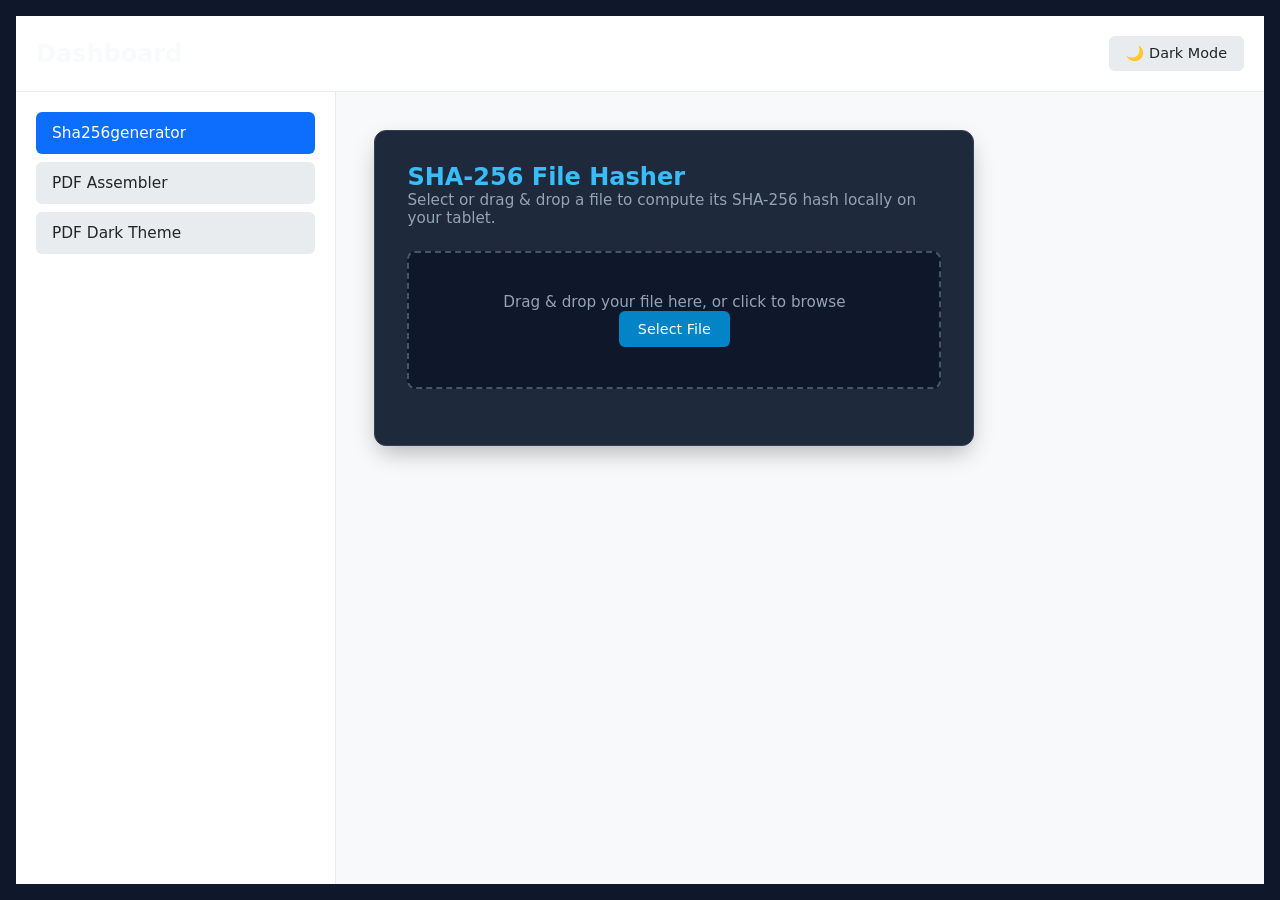
<file: index.html>
<!DOCTYPE html>
<html lang="en" data-theme="light">
<head>
  <meta charset="UTF-8">
  <meta name="viewport" content="width=device-width, initial-scale=1.0, maximum-scale=5.0">
  <title>Dynamic Responsive Layout</title>
  <style>
    :root {
      --bg-color: #f8f9fa;
      --text-color: #212529;
      --panel-bg: #ffffff;
      --border-color: #e9ecef;
      --button-bg: #e9ecef;
      --button-active: #0d6efd;
      --button-active-text: #ffffff;
    }

    [data-theme="dark"] {
      --bg-color: #121212;
      --text-color: #e0e0e0;
      --panel-bg: #1e1e1e;
      --border-color: #333333;
      --button-bg: #2d2d2d;
      --button-active: #375a7f;
      --button-active-text: #ffffff;
    }

    * {
      box-sizing: border-box;
      margin: 0;
      padding: 0;
      font-family: -apple-system, BlinkMacSystemFont, "Segoe UI", Roboto, sans-serif;
    }

    /* FIX 1: Use svh (small viewport height) to account for mobile browser URL bars */
    body {
      background-color: var(--bg-color);
      color: var(--text-color);
      min-height: 100vh;
      min-height: 100svh;
      display: flex;
      flex-direction: column;
      transition: background-color 0.3s, color 0.3s;
    }

    header {
      display: flex;
      justify-content: space-between;
      align-items: center;
      padding: clamp(0.75rem, 2vw, 1.25rem);
      background-color: var(--panel-bg);
      border-bottom: 1px solid var(--border-color);
      width: 100%;
    }

    .theme-toggle {
      background: var(--button-bg);
      color: var(--text-color);
      border: 1px solid var(--border-color);
      padding: 0.5rem 1rem;
      border-radius: 6px;
      cursor: pointer;
      font-size: 0.9rem;
    }

    .app-container {
      display: flex;
      flex: 1;
      overflow: hidden;
      position: relative;
      width: 100%;
      height: 100%;
    }

    /* FIX 2: Fluid sidebar width using clamp(minimum, preferred percentage, maximum) */
    .nav-frame {
      width: clamp(200px, 25vw, 320px);
      flex-shrink: 0;
      background-color: var(--panel-bg);
      border-right: 1px solid var(--border-color);
      padding: clamp(0.75rem, 2vw, 1.25rem);
      display: flex;
      flex-direction: column;
      gap: 0.5rem;
      overflow-y: auto;
    }

    .nav-btn {
      padding: 0.75rem 1rem;
      background-color: var(--button-bg);
      color: var(--text-color);
      border: none;
      border-radius: 6px;
      text-align: left;
      font-size: clamp(0.9rem, 1.2vw, 1rem);
      cursor: pointer;
      transition: background-color 0.2s;
      width: 100%;
    }

    .nav-btn.active {
      background-color: var(--button-active);
      color: var(--button-active-text);
    }

    /* FIX 3: Dynamic content padding and fluid image handling */
    .content-frame {
      flex: 1;
      padding: clamp(1rem, 3vw, 2.5rem);
      overflow-y: auto;
      background-color: var(--bg-color);
      width: 100%;
    }

    .content-frame img, 
    .content-frame iframe, 
    .content-frame table {
      max-width: 100%;
      height: auto;
    }

    .back-btn {
      display: none;
      margin-bottom: 1rem;
      padding: 0.5rem 1rem;
      background-color: var(--button-bg);
      color: var(--text-color);
      border: none;
      border-radius: 4px;
      cursor: pointer;
    }

    /* FIX 4: Mobile Breakpoint with full width override */
    @media (max-width: 768px) {
      .app-container {
        flex-direction: column;
      }

      .nav-frame {
        width: 100%;
        border-right: none;
        flex: 1;
      }

      .content-frame {
        display: none;
        width: 100%;
      }

      .mobile-show-content .nav-frame {
        display: none;
      }

      .mobile-show-content .content-frame {
        display: block;
      }

      .back-btn {
        display: inline-block;
      }
    }
  </style>
</head>
<body>

  <header>
    <h2>Dashboard</h2>
    <button class="theme-toggle" id="themeToggle">🌙 Dark Mode</button>
  </header>

  <div class="app-container" id="appContainer">
    <nav class="nav-frame" id="navContainer">
      <!-- Generated via JS -->
    </nav>

    <main class="content-frame">
      <button class="back-btn" onclick="showNav()">&larr; Back to Menu</button>
      <div id="contentContainer">
        <p>Loading application...</p>
      </div>
    </main>
  </div>

  <script>
    const themeToggleBtn = document.getElementById('themeToggle');
    const htmlElement = document.documentElement;

    themeToggleBtn.addEventListener('click', () => {
      const currentTheme = htmlElement.getAttribute('data-theme');
      const newTheme = currentTheme === 'light' ? 'dark' : 'light';
      htmlElement.setAttribute('data-theme', newTheme);
      themeToggleBtn.textContent = newTheme === 'light' ? '🌙 Dark Mode' : '☀️ Light Mode';
    });

    async function loadNavigation() {
      try {
        const response = await fetch('menu.json');
        if (!response.ok) throw new Error('Could not fetch menu.json');
        
        const menuItems = await response.json();
        const navContainer = document.getElementById('navContainer');
        navContainer.innerHTML = '';

        menuItems.forEach((item, index) => {
          const btn = document.createElement('button');
          btn.className = `nav-btn ${index === 0 ? 'active' : ''}`;
          btn.textContent = item.title;
          btn.onclick = () => loadPage(item.url, btn);
          navContainer.appendChild(btn);
        });

        if (menuItems.length > 0) {
          loadPage(menuItems[0].url, navContainer.children[0], false);
        }
      } catch (error) {
        document.getElementById('contentContainer').innerHTML = 
          `<p style="color: red;">Error loading menu config: ${error.message}</p>`;
      }
    }

    async function loadPage(pageUrl, btnElement, isMobileClick = true) {
      const contentContainer = document.getElementById('contentContainer');
      
      try {
        const response = await fetch(pageUrl);
        if (!response.ok) throw new Error(`HTTP error! status: ${response.status}`);
        
        const html = await response.text();
        contentContainer.innerHTML = html;

        document.querySelectorAll('.nav-btn').forEach(btn => btn.classList.remove('active'));
        if (btnElement) btnElement.classList.add('active');

        if (isMobileClick) {
          document.getElementById('appContainer').classList.add('mobile-show-content');
        }
      } catch (error) {
        contentContainer.innerHTML = 
          `<p style="color: red;">Failed to load content from <code>${pageUrl}</code>.</p>`;
      }
    }

    function showNav() {
      document.getElementById('appContainer').classList.remove('mobile-show-content');
    }

    loadNavigation();
  </script>
</body>
</html>
</file>
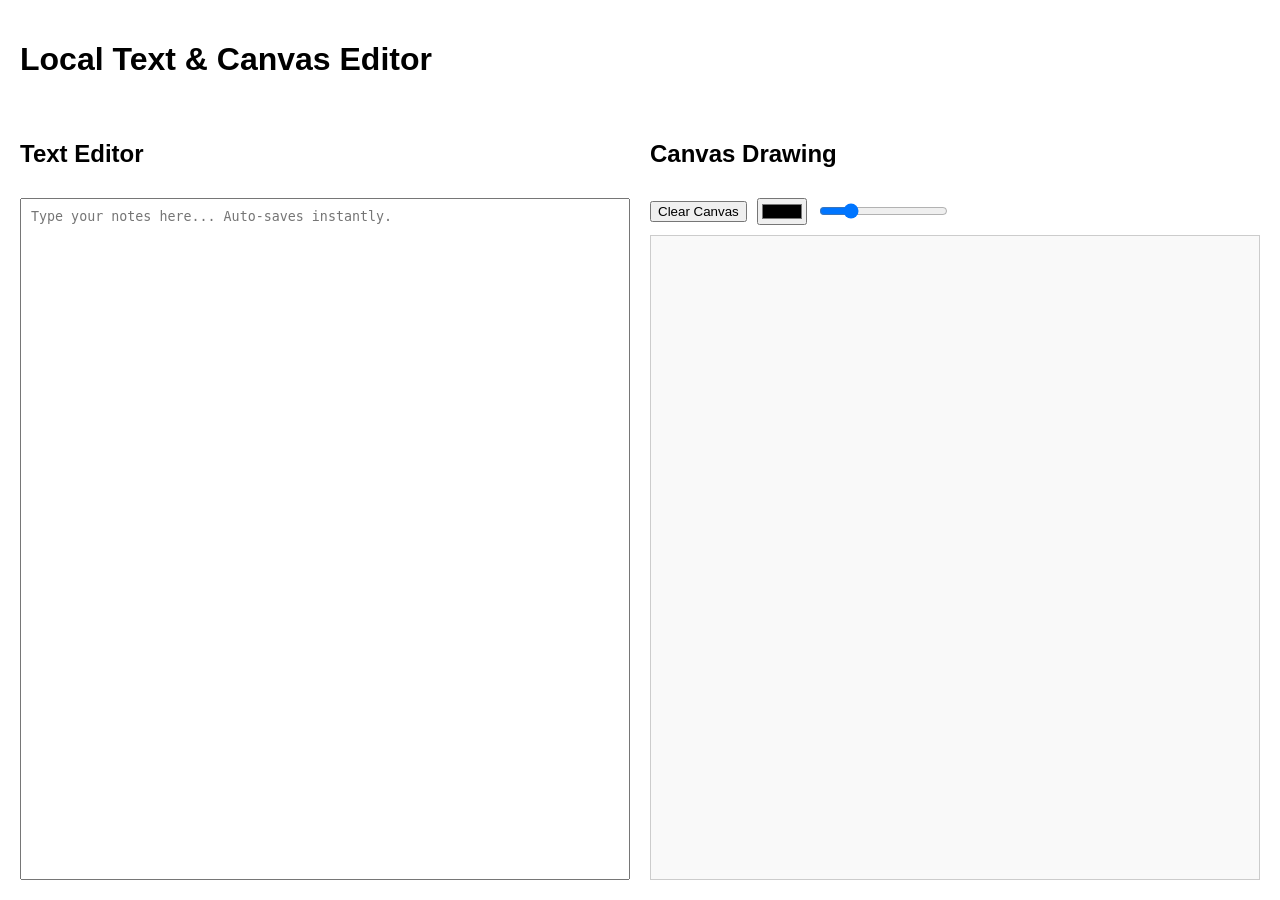
<file: Scribble/scribbleeditor.html>
<!DOCTYPE html>
<html lang="en">
<head>
    <meta charset="UTF-8">
    <meta name="viewport" content="width=device-width, initial-scale=1.0">
    <title>Local Editor & Canvas</title>
    <style>
        body {
            font-family: sans-serif;
            margin: 0;
            padding: 20px;
            display: flex;
            flex-direction: column;
            gap: 20px;
            height: 100vh;
            box-sizing: border-box;
        }
        .container {
            display: flex;
            gap: 20px;
            flex: 1;
            min-height: 0;
        }
        .section {
            flex: 1;
            display: flex;
            flex-direction: column;
            gap: 10px;
        }
        textarea {
            width: 100%;
            flex: 1;
            padding: 10px;
            box-sizing: border-box;
            resize: none;
        }
        .canvas-container {
            flex: 1;
            border: 1px solid #ccc;
            position: relative;
            background: #f9f9f9;
        }
        canvas {
            position: absolute;
            top: 0;
            left: 0;
            width: 100%;
            height: 100%;
            cursor: crosshair;
        }
        .controls {
            display: flex;
            gap: 10px;
            align-items: center;
        }
    </style>
</head>
<body>

    <h1>Local Text & Canvas Editor</h1>

    <div class="container">
        <!-- Text Editor Section -->
        <div class="section">
            <h2>Text Editor</h2>
            <textarea id="textEditor" placeholder="Type your notes here... Auto-saves instantly."></textarea>
        </div>

        <!-- Canvas Drawing Section -->
        <div class="section">
            <h2>Canvas Drawing</h2>
            <div class="controls">
                <button id="clearCanvas">Clear Canvas</button>
                <input type="color" id="colorPicker" value="#000000">
                <input type="range" id="lineWidth" min="1" max="20" value="5">
            </div>
            <div class="canvas-container">
                <canvas id="paintCanvas"></canvas>
            </div>
        </div>
    </div>

    <script>
        // --- Text Editor Logic ---
        const textarea = document.getElementById('textEditor');
        
        // Load saved text
        textarea.value = localStorage.getItem('local_notes') || '';
        
        // Save text on input
        textarea.addEventListener('input', () => {
            localStorage.setItem('local_notes', textarea.value);
        });

        // --- Canvas Drawing Logic ---
        const canvas = document.getElementById('paintCanvas');
        const ctx = canvas.getContext('2d');
        const clearBtn = document.getElementById('clearCanvas');
        const colorPicker = document.getElementById('colorPicker');
        const lineWidthPicker = document.getElementById('lineWidth');

        let drawing = false;

        // Resize canvas to match its visual container size
        function resizeCanvas() {
            const rect = canvas.parentElement.getBoundingClientRect();
            canvas.width = rect.width;
            canvas.height = rect.height;
            loadCanvas();
        }

        // Draw logic
        function startDrawing(e) {
            drawing = true;
            draw(e);
        }

        function stopDrawing() {
            drawing = false;
            ctx.beginPath();
            saveCanvas();
        }

        function draw(e) {
            if (!drawing) return;
            
            const rect = canvas.getBoundingClientRect();
            const x = (e.clientX || e.touches[0].clientX) - rect.left;
            const y = (e.clientY || e.touches[0].clientY) - rect.top;

            ctx.lineWidth = lineWidthPicker.value;
            ctx.lineCap = 'round';
            ctx.strokeStyle = colorPicker.value;

            ctx.lineTo(x, y);
            ctx.stroke();
            ctx.beginPath();
            ctx.moveTo(x, y);
        }

        // Storage logic for Canvas
        function saveCanvas() {
            localStorage.setItem('local_canvas', canvas.toDataURL());
        }

        function loadCanvas() {
            const dataURL = localStorage.getItem('local_canvas');
            if (dataURL) {
                const img = new Image();
                img.src = dataURL;
                img.onload = () => {
                    ctx.drawImage(img, 0, 0);
                };
            }
        }

        // Event Listeners for Drawing (Mouse & Touch)
        canvas.addEventListener('mousedown', startDrawing);
        canvas.addEventListener('mouseup', stopDrawing);
        canvas.addEventListener('mousemove', draw);
        canvas.addEventListener('mouseleave', stopDrawing);

        canvas.addEventListener('touchstart', (e) => { e.preventDefault(); startDrawing(e); });
        canvas.addEventListener('touchend', stopDrawing);
        canvas.addEventListener('touchmove', (e) => { e.preventDefault(); draw(e); });

        // Clear Canvas
        clearBtn.addEventListener('click', () => {
            ctx.clearRect(0, 0, canvas.width, canvas.height);
            localStorage.removeItem('local_canvas');
        });

        // Initialize canvas sizing
        window.addEventListener('resize', resizeCanvas);
        window.addEventListener('DOMContentLoaded', resizeCanvas);
    </script>

</body>
</html>
</file>
